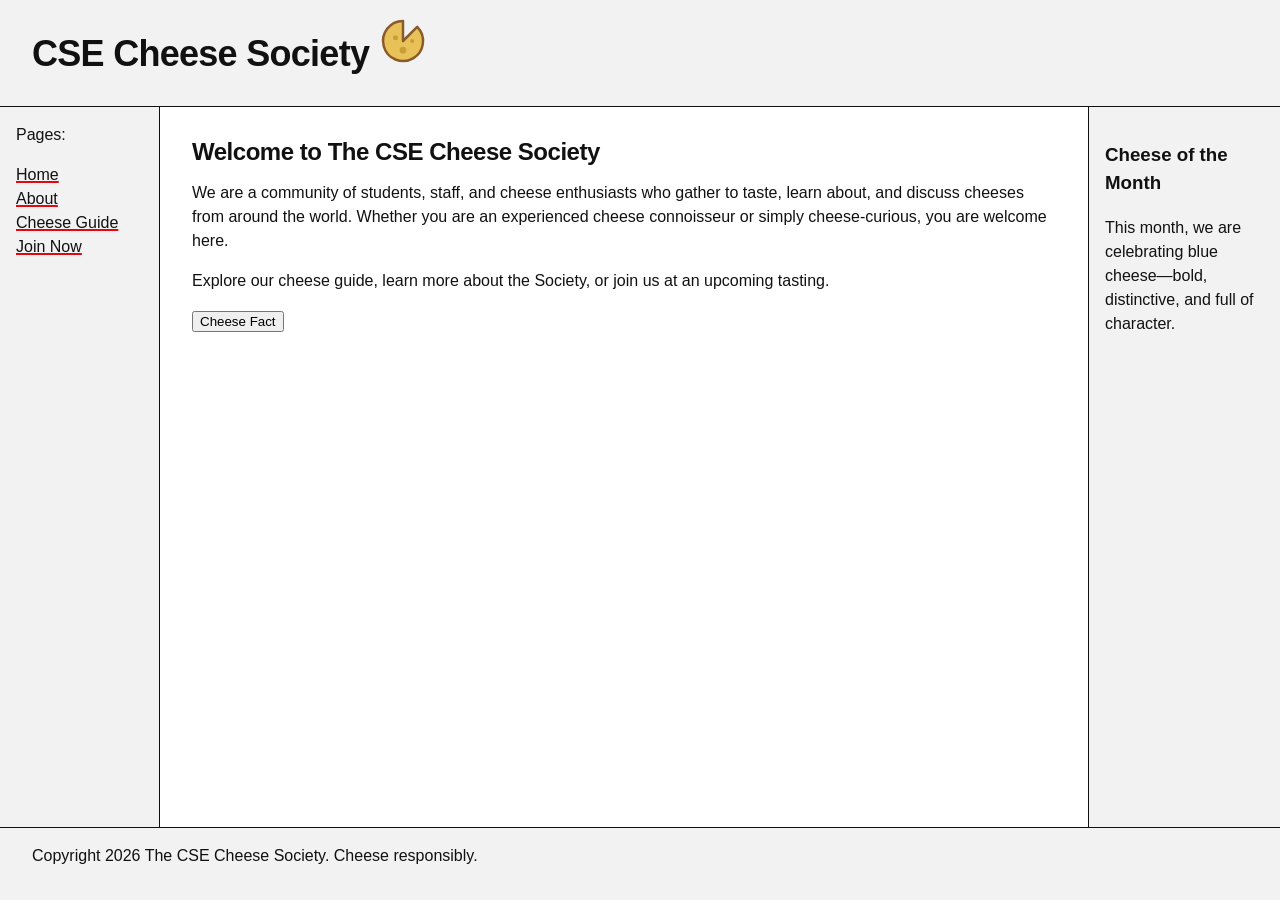
<file: index.html>
<!DOCTYPE html>
<html lang="en">
<head>
  <meta charset="utf-8">
  <meta name="viewport" content="width=device-width, initial-scale=1">
  <meta name="description" content="Homepage">
  <title>Welcome to The CSE Cheese Society</title>
  <link rel="stylesheet" href="styles/vars.css">
  <link rel="stylesheet" href="styles/global.css">
  <link rel="stylesheet" href="styles/index.css">
  <!--
    GRID HOLY GRAIL
    The full holy grail in ONE grid container — no wrappers, no nesting.
    grid-template-areas draws the layout as ASCII art: header and footer
    span all three columns, nav | main | aside share the middle row.
    Because every region is placed by name, the single media query below
    re-draws the whole page as one column just by rewriting the map.
  -->
 
</head>
<body>
  <header>
    <h1>CSE Cheese Society <img src="images/logo.svg" width="50" height="50" alt="Cheese logo"></h1> 
  </header>

  <nav>
    <p>Pages:</p>
    <ul>
      <li><a href="index.html">Home</a></li>
      <li><a href="about.html">About</a></li>
      <li><a href="guide/index.html">Cheese Guide</a></li>
      <li><a href="join.html">Join Now</a></li>
    </ul>
  </nav>

  <main>
    <h2>Welcome to The CSE Cheese Society</h2>
    <p>We are a community of students, staff, and cheese enthusiasts who gather to taste, learn about, and discuss cheeses from around the world. Whether you are an experienced cheese connoisseur or simply cheese-curious, you are welcome here.</p>
    <p>Explore our cheese guide, learn more about the Society, or join us at an upcoming tasting.</p>
    
    <button commandfor="fact" command="toggle-popover">Cheese Fact</button>
    <p id="fact" popover>Cheese is one of the world’s oldest prepared foods, with evidence of cheesemaking dating back thousands of years.</p>
    
  </main>

  <aside>
    <h3>Cheese of the Month</h3>
    <p>This month, we are celebrating blue cheese—bold, distinctive, and full of character.</p>
  </aside>

  <footer>
    <p>Copyright 2026 The CSE Cheese Society. Cheese responsibly.</p>
  </footer>
</body>
</html>
</file>
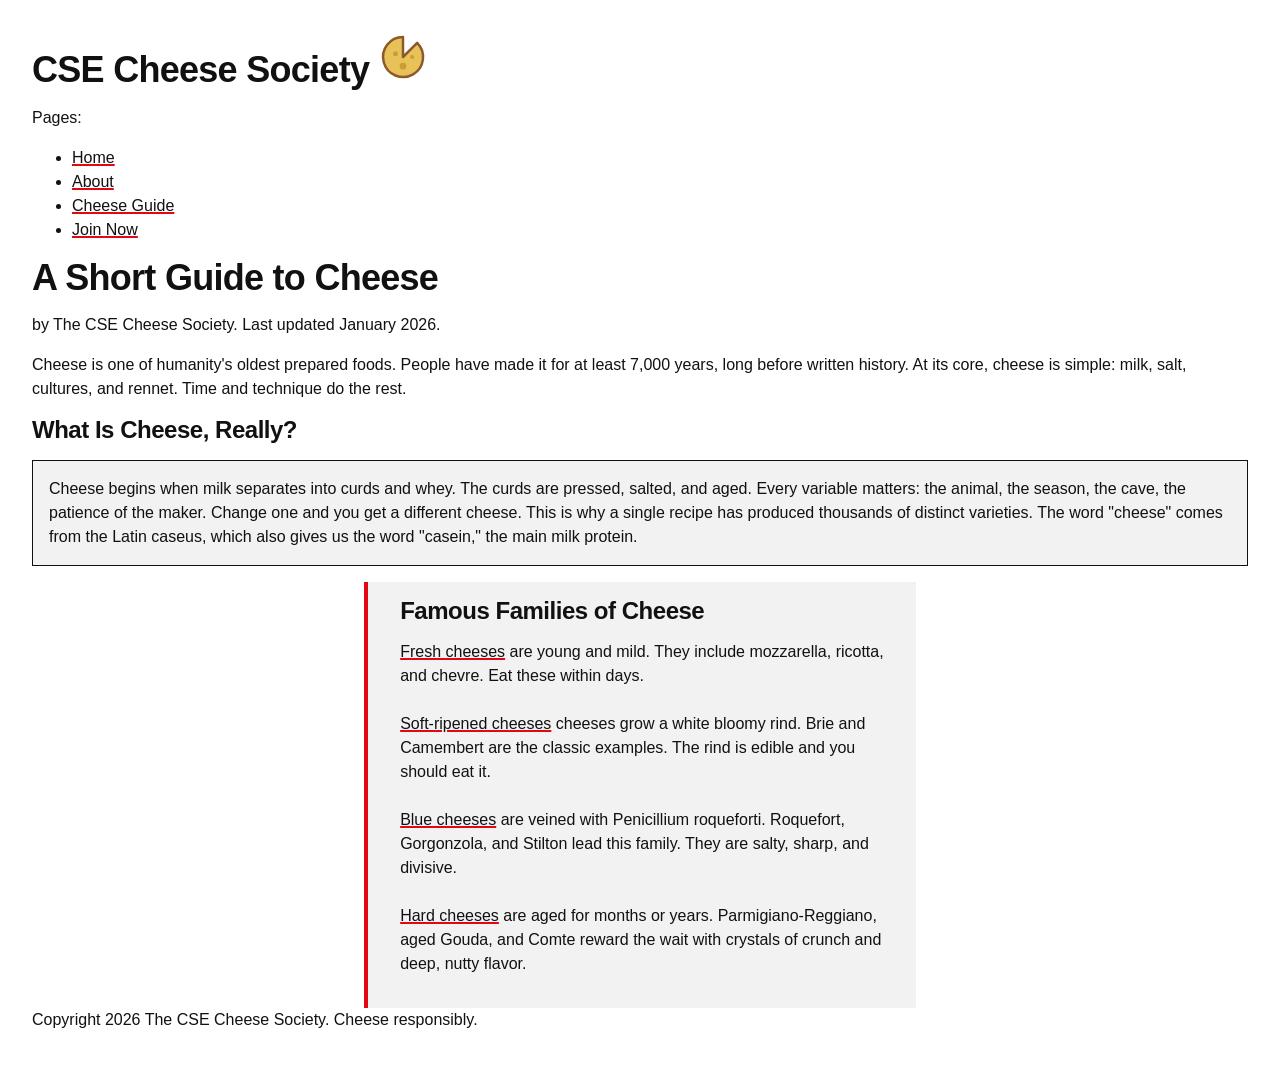
<file: guide/index.html>
<!DOCTYPE html>
<html lang="en">
<head>
  <meta charset="utf-8">
  <meta name="viewport" content="width=device-width, initial-scale=1">
  <meta name="description" content="Guide to Cheese">
  <link rel="stylesheet" href="../styles/vars.css">
  <link rel="stylesheet" href="../styles/global.css">
  <link rel="stylesheet" href="../styles/guide.css">
  <title>Cheese Families</title>
  <!--
    NORMAL FLOW
    With no layout CSS at all, block boxes (h1, p, section…) stack top to
    bottom and fill the available width, while inline boxes (strong, em, a…)
    run left to right inside lines of text.
    The only real layout rules here build the classic centered reading
    column: max-width plus margin-inline: auto on the article.
  -->


</head>
<body>
  <header>
    <h1>CSE Cheese Society <img src="../images/logo.svg" width="50" height="50" alt="Cheese logo"></h1> 
  </header>

  <nav>
    <p>Pages:</p>
    <ul>
      <li><a href="../index.html">Home</a></li>
      <li><a href="../about.html">About</a></li>
      <li><a href="index.html">Cheese Guide</a></li>
      <li><a href="../join.html">Join Now</a></li>
    </ul>
  </nav>
  
  <main>
  <h1>A Short Guide to Cheese</h1>
  <p>by The CSE Cheese Society. Last updated January 2026.</p>
  <p>Cheese is one of humanity's oldest prepared foods. People have made it
  for at least 7,000 years, long before written history. At its core,
  cheese is simple: milk, salt, cultures, and rennet. Time and technique
  do the rest.</p>

  <section>
    <h2>What Is Cheese, Really?</h2>
    <p>
Cheese begins when milk separates into curds and whey. The curds are
pressed, salted, and aged. Every variable matters: the animal, the
season, the cave, the patience of the maker. Change one and you get a
different cheese. This is why a single recipe has produced thousands
of distinct varieties.

The word "cheese" comes from the Latin caseus, which also gives us the
word "casein," the main milk protein.



</p>
     </section>



  <article>
    <h2>Famous Families of Cheese</h2>
    <p><a href="fresh.html">Fresh cheeses</a> are young and mild. They include mozzarella, ricotta,
and chevre. Eat these within days.<br><br>

<a href="soft.html">Soft-ripened cheeses</a> cheeses grow a white bloomy rind. Brie and Camembert are
the classic examples. The rind is edible and you should eat it.<br><br>

<a href="blue.html">Blue cheeses</a> are veined with Penicillium roqueforti. Roquefort,
Gorgonzola, and Stilton lead this family. They are salty, sharp, and
divisive.<br><br>

<a href="hard.html">Hard cheeses</a> are aged for months or years. Parmigiano-Reggiano,
aged Gouda, and Comte reward the wait with crystals of crunch and
deep, nutty flavor.</p>
  </article>
  </main>

  <footer>
    <p>Copyright 2026 The CSE Cheese Society. Cheese responsibly.</p>
  </footer>
</body>
</html>
</file>
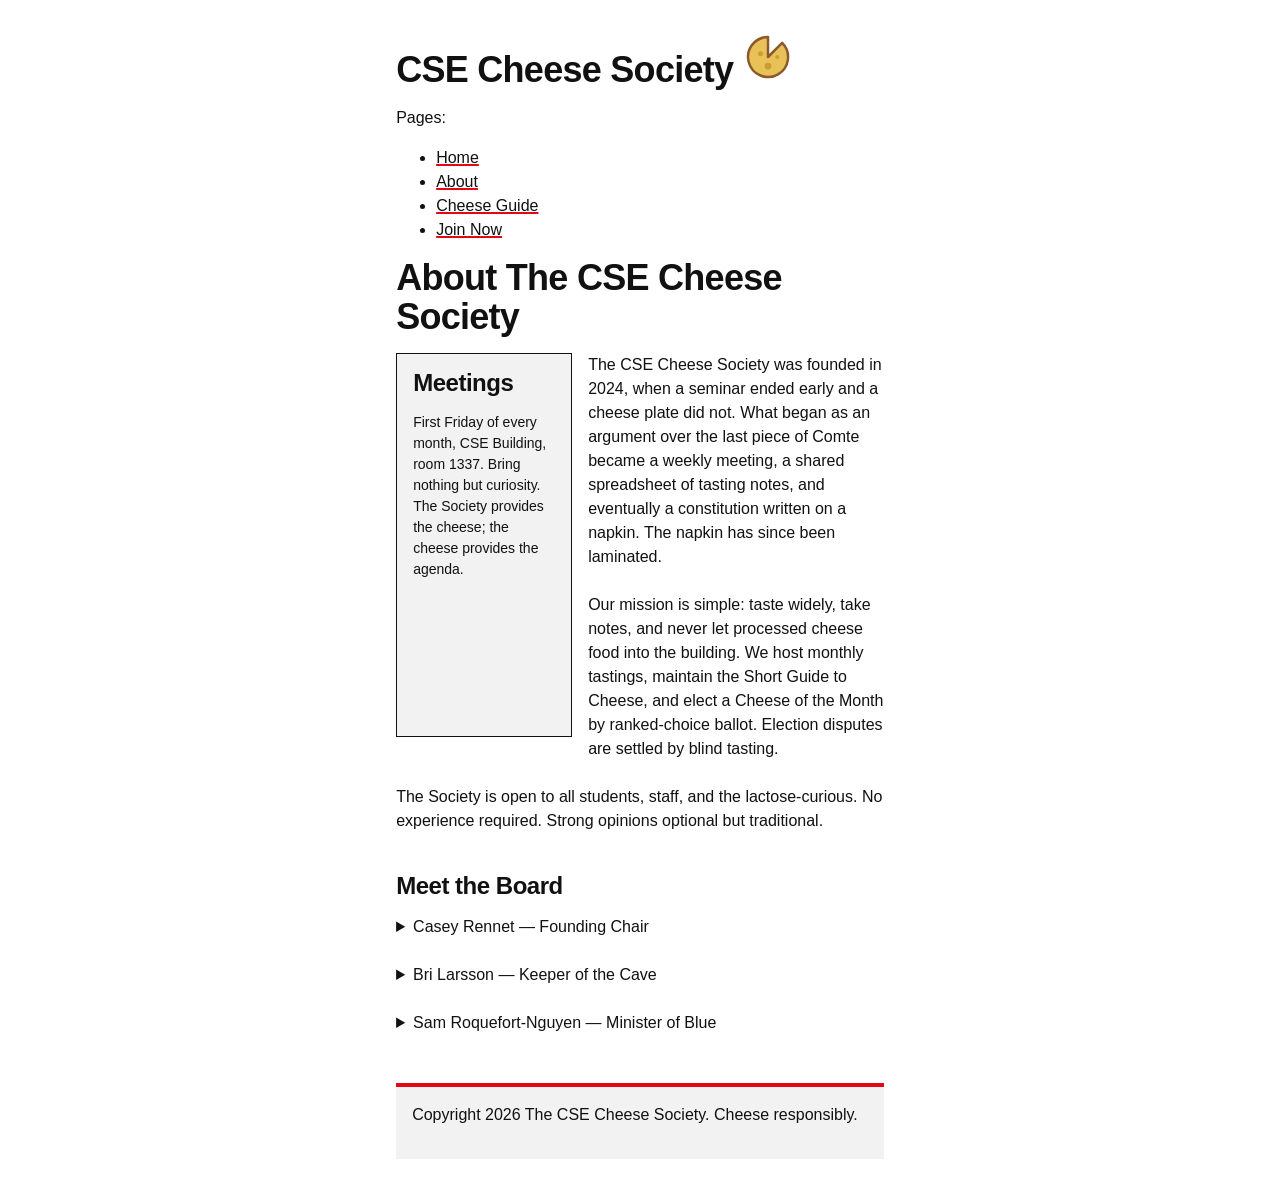
<file: about.html>
<!DOCTYPE html>
<html lang="en">
<head>
  <meta charset="utf-8">
  <meta name="viewport" content="width=device-width, initial-scale=1">
  <meta name="description" content="About page">
  <title>About The CSE Cheese Society</title>
  <link rel="stylesheet" href="styles/vars.css">
  <link rel="stylesheet" href="styles/global.css">
  <link rel="stylesheet" href="styles/about.css">
  <!--
    FLOAT
    float: left shifts the figure to one side and takes it out of normal
    flow; the line boxes of following text shorten to wrap around it.
    The figure is deliberately taller than all the text, so the footer's
    clear: both is visible: without it, the footer would slide up and sit
    beside the float; with it, the footer starts below the figure's bottom.
  -->

</head>
<body>
  <header>
    <h1>CSE Cheese Society <img src="images/logo.svg" width="50" height="50" alt="Cheese logo"></h1> 
  </header>

  <nav>
    <p>Pages:</p>
    <ul>
      <li><a href="index.html">Home</a></li>
      <li><a href="about.html">About</a></li>
      <li><a href="guide/index.html">Cheese Guide</a></li>
      <li><a href="join.html">Join Now</a></li>
    </ul>
  </nav>
  <main>
  <h1>About The CSE Cheese Society</h1>
  <article>
    <figure>
      <figcaption>
      <h2>Meetings</h2>
      <p>First Friday of every month, CSE Building, room 1337. Bring nothing
but curiosity. The Society provides the cheese; the cheese provides
the agenda.</p>
      </figcaption>
    </figure>
    <p>The CSE Cheese Society was founded in 2024, when a seminar ended
early and a cheese plate did not. What began as an argument over the
last piece of Comte became a weekly meeting, a shared spreadsheet of
tasting notes, and eventually a constitution written on a napkin. The
napkin has since been laminated.<br><br>

Our mission is simple: taste widely, take notes, and never let
processed cheese food into the building. We host monthly tastings,
maintain the Short Guide to Cheese, and elect a Cheese of the Month
by ranked-choice ballot. Election disputes are settled by blind
tasting.<br><br>

The Society is open to all students, staff, and the lactose-curious.
No experience required. Strong opinions optional but traditional.<br><br></p>
  
<h2>Meet the Board</h2>

<details><summary>Casey Rennet — Founding Chair</summary>
Casey once drove four hours for a cheese that turned out to be sold
out, and describes the trip as "still worth it." Responsible for the
napkin constitution. Favorite family: hard. Favorite cheese: a
five-year Gouda "that changed my life."
</details><br>

<details> <summary>Bri Larsson — Keeper of the Cave</summary>
Bri manages the Society's aging fridge (a mini-fridge, lovingly
mislabeled "THE CAVE") and its strict humidity log. Favorite family:
soft-ripened. Position on rinds: eat them, always, no exceptions.
</details><br>

<details><summary>Sam Roquefort-Nguyen — Minister of Blue</summary>
Sam claims no relation to the village of Roquefort-sur-Soulzon but
has never provided documentation either way. Runs the annual "Blue
Cheese Amnesty" where skeptics get one supervised second chance.
Favorite cheese: Stilton, at midnight, with port.
</details><br>
<br>

</article>
</main>
  <footer>
    <p>Copyright 2026 The CSE Cheese Society. Cheese responsibly.</p>
  </footer>
</body>
</html>
</file>
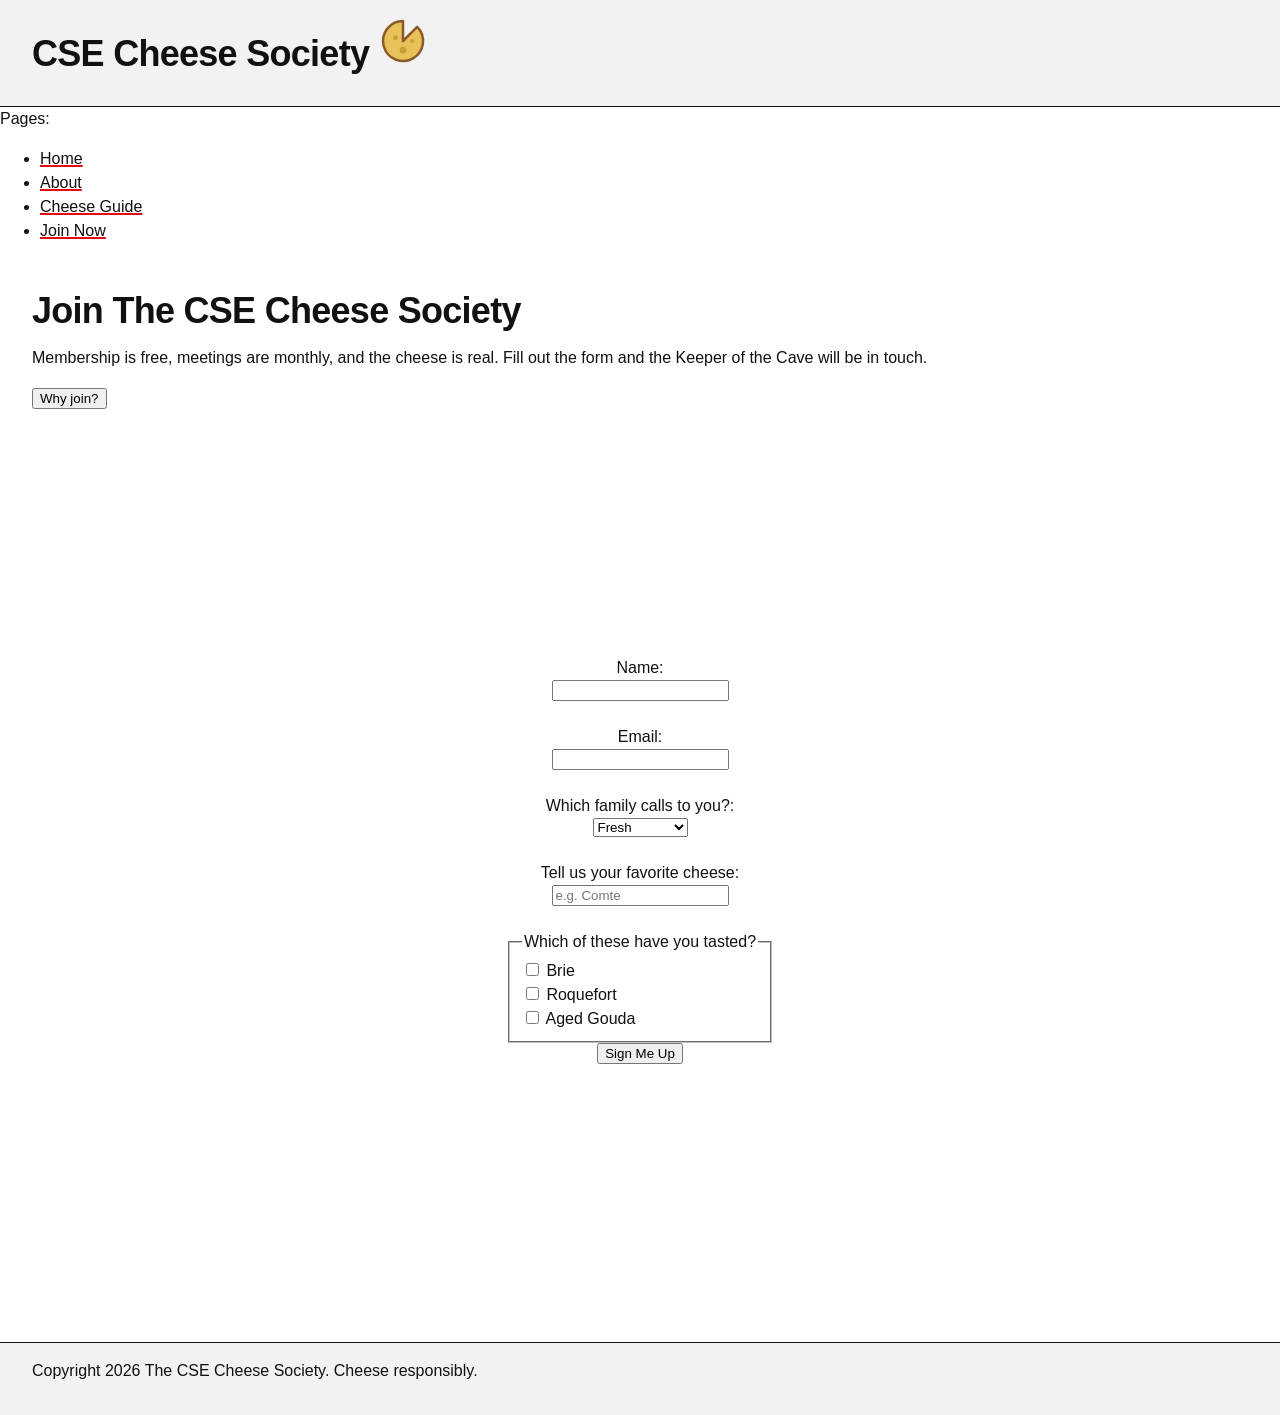
<file: join.html>
<!DOCTYPE html>
<html lang="en">
<head>
  <meta charset="utf-8">
  <meta name="viewport" content="width=device-width, initial-scale=1">
  <meta name="description" content="Join form">
  <title>Join The CSE Cheese Society</title>
  <link rel="stylesheet" href="styles/vars.css">
  <link rel="stylesheet" href="styles/global.css">
  <link rel="stylesheet" href="styles/join.css">

  <!--
    FLEX PAGE SCAFFOLD
    The body is a flex column at least as tall as the viewport. Header and
    footer take their natural height; main has flex: 1, so it grows to
    absorb the leftover space and pushes the footer to the bottom even
    when the content is short.
  -->
</head>
<body>
  <header>
    <h1>CSE Cheese Society <img src="images/logo.svg" width="50" height="50" alt="Cheese logo"></h1> 
  </header>

  <nav>
    <p>Pages:</p>
    <ul>
      <li><a href="index.html">Home</a></li>
      <li><a href="about.html">About</a></li>
      <li><a href="guide/index.html">Cheese Guide</a></li>
      <li><a href="join.html">Join Now</a></li>
    </ul>
  </nav>

  <main>
    <h1>Join The CSE Cheese Society</h1>
    <p>Membership is free, meetings are monthly, and the cheese is real.
Fill out the form and the Keeper of the Cave will be in touch.</p>
    
    <button command="show-modal" commandfor="joininfo">Why join?</button>
    <dialog id="joininfo">
      <p>
        - Monthly tastings. The Society buys the cheese. You bring opinions.<br>
        - Voting rights in the Cheese of the Month election.<br>
        - Access to THE CAVE (a mini-fridge, but a very serious one).<br>
        - A laminated membership card featuring the cheese of your choice.<br>
        - Amnesty program for recovering blue-cheese skeptics.<br>
      </p>
      <button commandfor="joininfo" command="close">I'm convinced</button>
    </dialog>

  <form>
    <label for="name">Name:</label>
    <input type="text" id="name" name="name" required> <br>

    <label for="email">Email:</label>
    <input type="text" id="email" name="email" required> <br>

    <label for="email">Which family calls to you?:</label>
    <select name="family" id="cheese-family">
      <option value="fresh">Fresh</option>
      <option value="soft">Soft-ripened</option>
      <option value="blue">Blue</option>
      <option value="hard">Hard</option>
      <option value="undecided">Undecided</option>
    </select><br>

    <label for="fav">Tell us your favorite cheese:</label>
    <input type="text" id="fav" name="fav" placeholder="e.g. Comte"> <br>

    <fieldset>
      <legend>Which of these have you tasted?</legend>
      <input type="checkbox" id="brie" name="br" value="B">
      <label for="brie">Brie</label><br>
      <input type="checkbox" id="roquefort" name="Ro" value="R">
      <label for="roquefort">Roquefort</label><br>
      <input type="checkbox" id="gouda" name="ag" value="G">
      <label for="gouda">Aged Gouda</label>
    </fieldset>


    <input type="submit" value="Sign Me Up">

    
</form>
  </main>

  <footer>
    <p>Copyright 2026 The CSE Cheese Society. Cheese responsibly.</p>
  </footer>
</body>
</html>
</file>
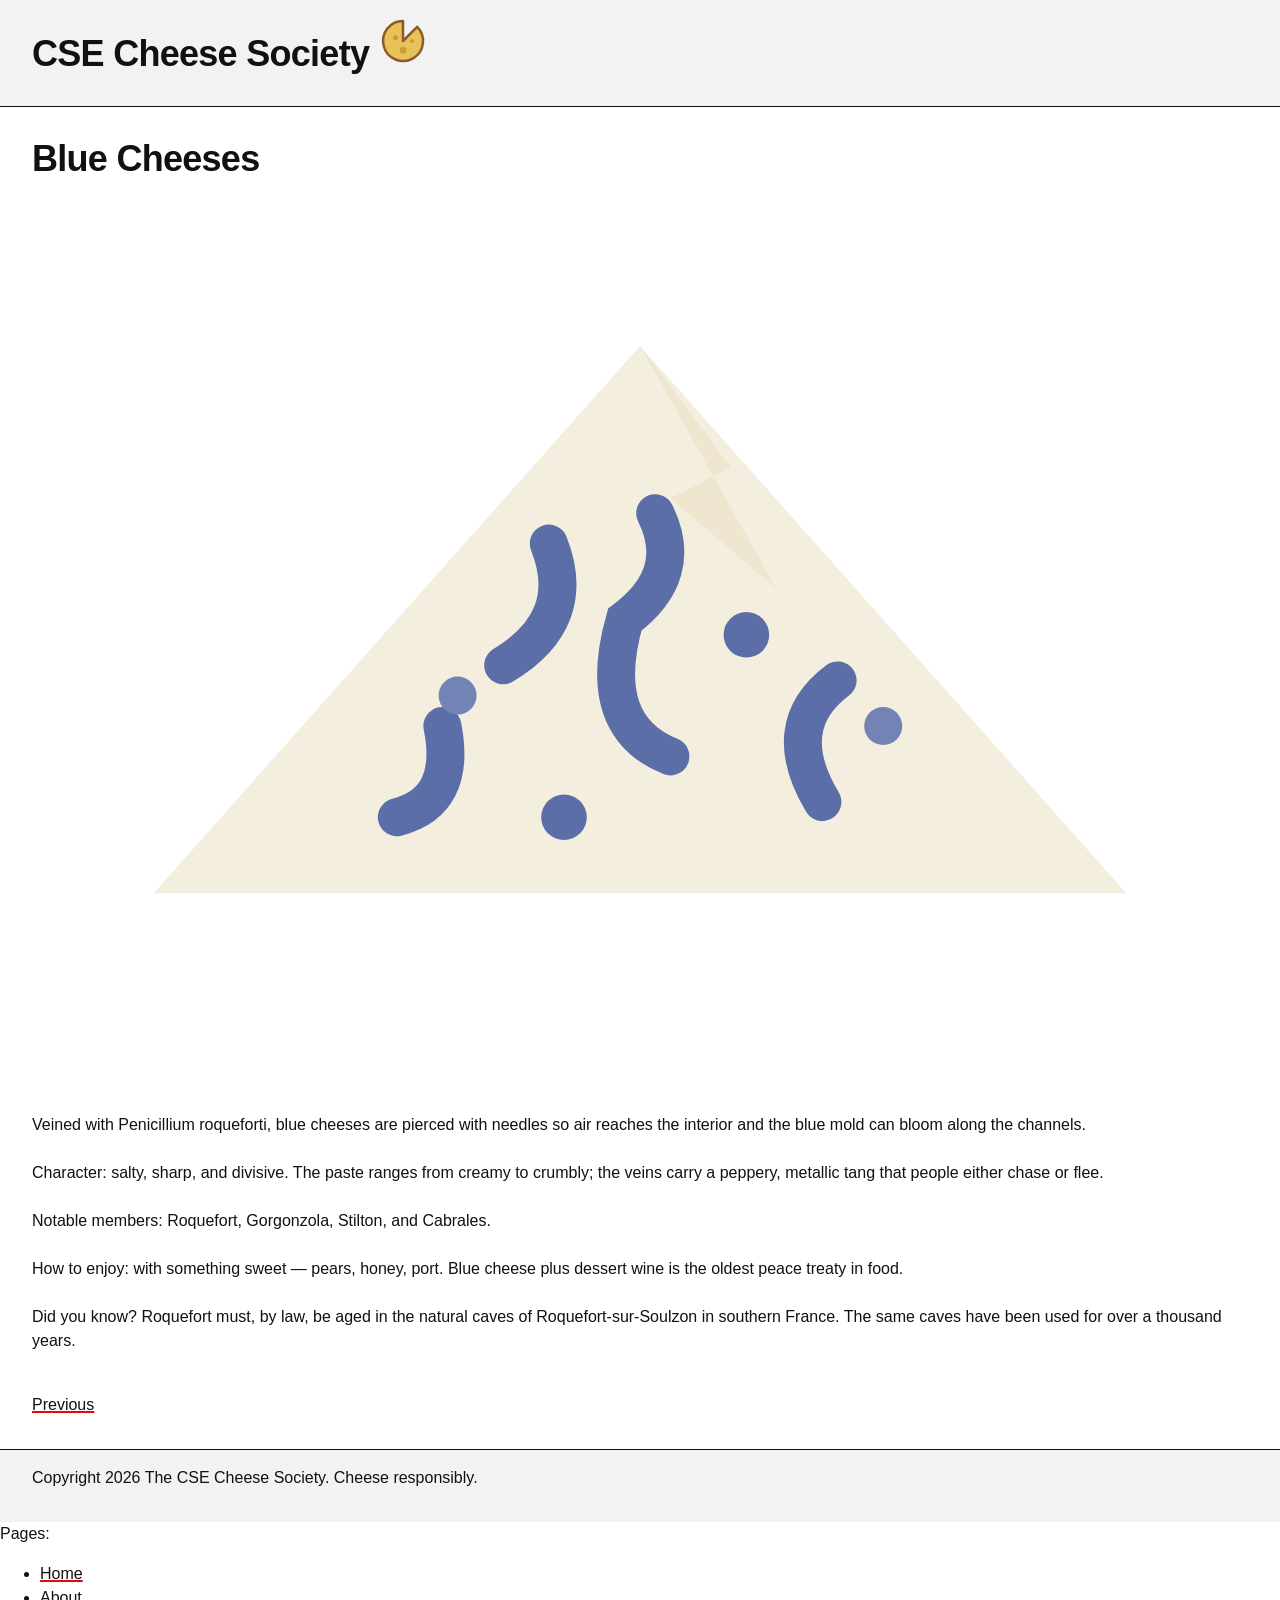
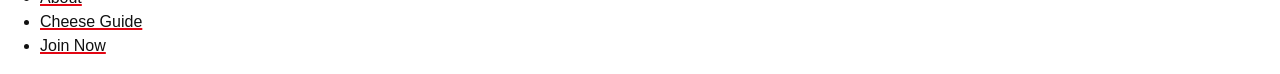
<file: guide/blue.html>
<!DOCTYPE html>
<html lang="en">
<head>
  <meta charset="utf-8">
  <meta name="viewport" content="width=device-width, initial-scale=1">
  <meta name="description" content="Blue cheese info">
  <title>Blue Cheeses</title>
  <link rel="stylesheet" href="../styles/vars.css">
  <link rel="stylesheet" href="../styles/global.css">
  <link rel="stylesheet" href="../styles/family.css">
  <!--
    GRID PAGE SCAFFOLD
    The same header/main/footer page as demo 06, built with grid instead.
    grid-template-areas names the rows so the CSS reads like a sketch of
    the page; each region claims its slot with grid-area. Rows are
    auto 1fr auto: natural height at the edges, main takes the rest.
  -->
</head>
<body>
  <header>
    <h1>CSE Cheese Society <img src="../images/logo.svg" width="50" height="50" alt="Cheese logo"></h1> 
  </header>

  <nav>
    <p>Pages:</p>
    <ul>
      <li><a href="../index.html">Home</a></li>
      <li><a href="../about.html">About</a></li>
      <li><a href="index.html">Cheese Guide</a></li>
      <li><a href="../join.html">Join Now</a></li>
    </ul>
  </nav>

  <main>
    <h1>Blue Cheeses</h1>
    <img src = "../images/cheese-blue.svg" alt="Picture of blue cheese">
    <p>Veined with Penicillium roqueforti, blue cheeses are pierced with
needles so air reaches the interior and the blue mold can bloom along
the channels. <br><br>

Character: salty, sharp, and divisive. The paste ranges from creamy
to crumbly; the veins carry a peppery, metallic tang that people
either chase or flee.<br><br>

Notable members: Roquefort, Gorgonzola, Stilton, and Cabrales.<br><br>

How to enjoy: with something sweet — pears, honey, port. Blue cheese
plus dessert wine is the oldest peace treaty in food.<br><br>

Did you know? Roquefort must, by law, be aged in the natural caves of
Roquefort-sur-Soulzon in southern France. The same caves have been
used for over a thousand years.<br><br>
</p>

<a href="fresh.html">Previous</a>
  </main>

  <footer>
    <p>Copyright 2026 The CSE Cheese Society. Cheese responsibly.</p>
  </footer>
</body>
</html>
</file>
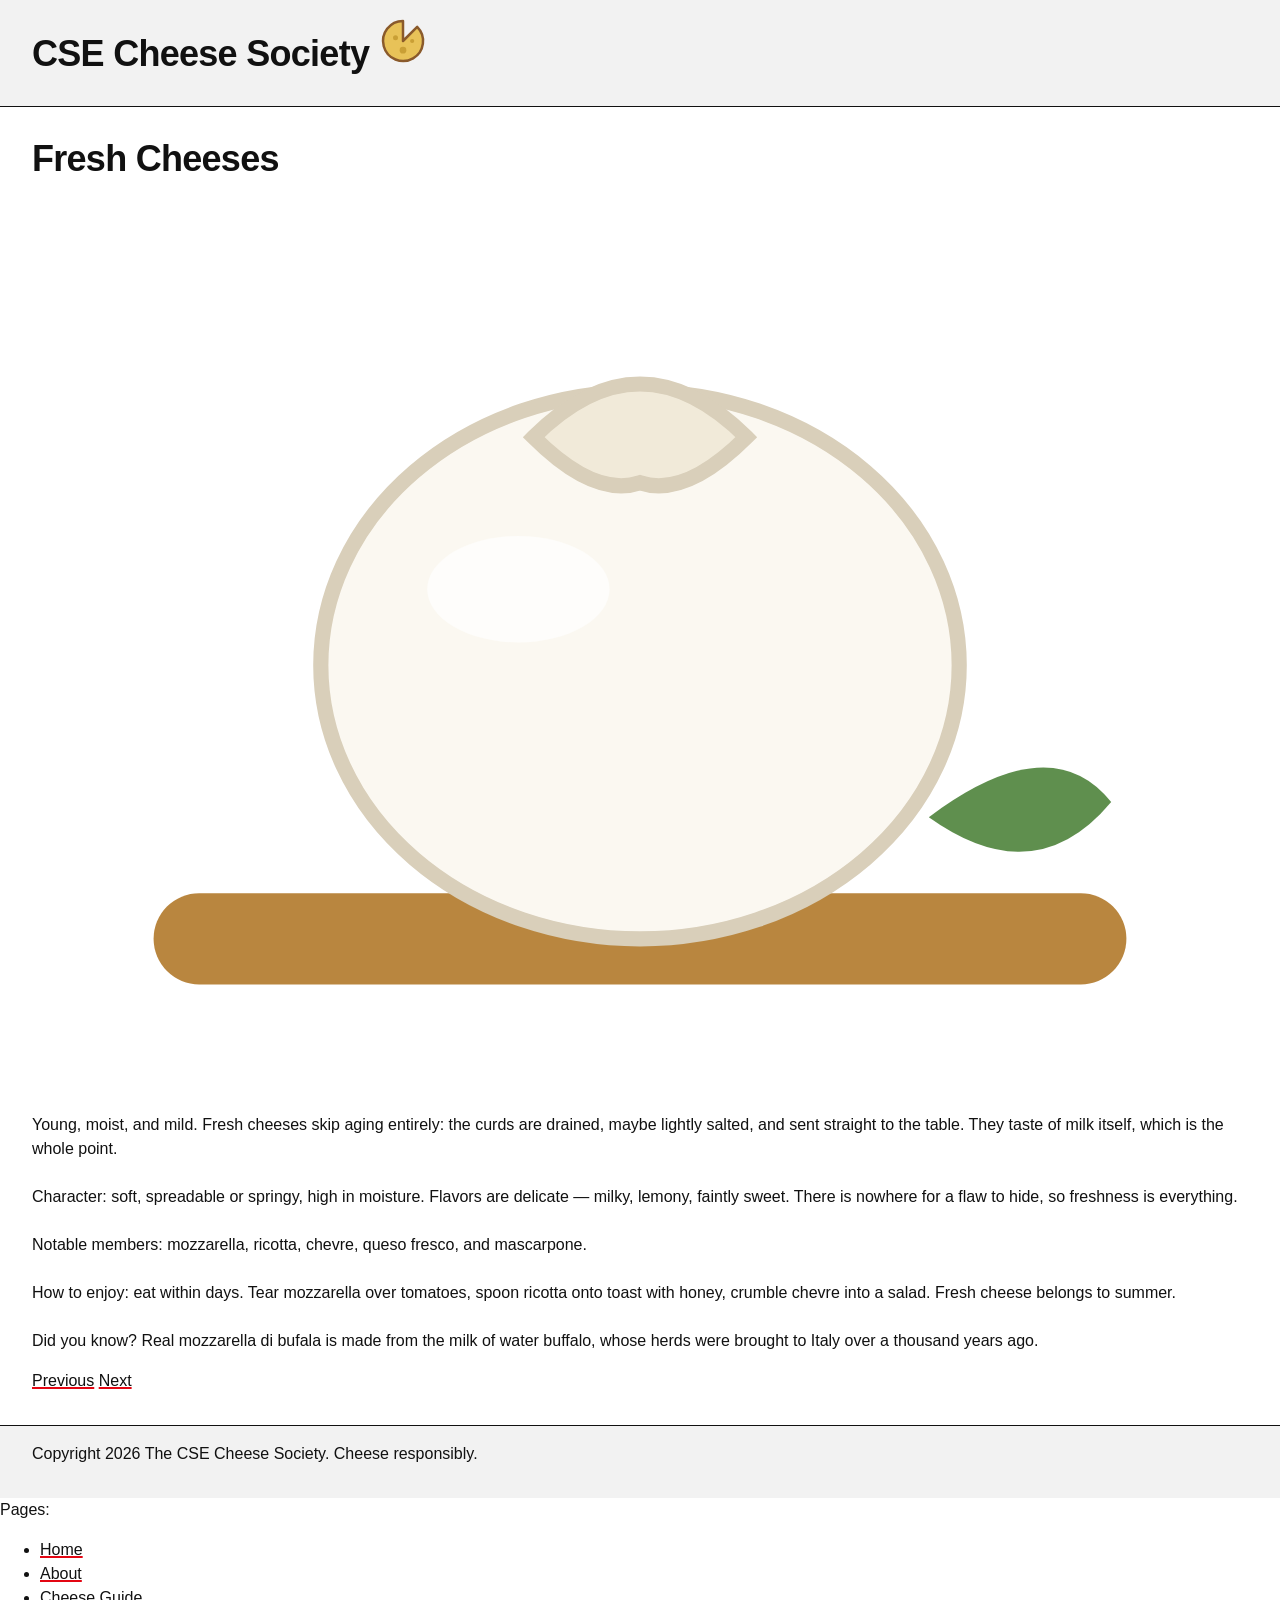
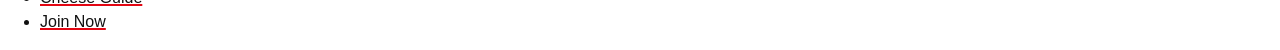
<file: guide/fresh.html>
<!DOCTYPE html>
<html lang="en">
<head>
  <meta charset="utf-8">
  <meta name="viewport" content="width=device-width, initial-scale=1">
  <meta name="description" content="Fresh cheese info">
  <title>Fresh Cheeses</title>
  <link rel="stylesheet" href="../styles/vars.css">
  <link rel="stylesheet" href="../styles/global.css">
  <link rel="stylesheet" href="../styles/family.css">
  <!--
    GRID PAGE SCAFFOLD
    The same header/main/footer page as demo 06, built with grid instead.
    grid-template-areas names the rows so the CSS reads like a sketch of
    the page; each region claims its slot with grid-area. Rows are
    auto 1fr auto: natural height at the edges, main takes the rest.
  -->

</head>
<body>
  <header>
    <h1>CSE Cheese Society <img src="../images/logo.svg" width="50" height="50" alt="Cheese logo"></h1> 
  </header>

  <nav>
    <p>Pages:</p>
    <ul>
      <li><a href="../index.html">Home</a></li>
      <li><a href="../about.html">About</a></li>
      <li><a href="index.html">Cheese Guide</a></li>
      <li><a href="../join.html">Join Now</a></li>
    </ul>
  </nav>

  <main>
    <h1>Fresh Cheeses</h1>
    <img src = "../images/cheese-fresh.svg" alt="Fresh cheese picture">
    <p>Young, moist, and mild. Fresh cheeses skip aging entirely: the curds
are drained, maybe lightly salted, and sent straight to the table.
They taste of milk itself, which is the whole point. <br><br>

Character: soft, spreadable or springy, high in moisture. Flavors are
delicate — milky, lemony, faintly sweet. There is nowhere for a flaw
to hide, so freshness is everything.<br><br>

Notable members: mozzarella, ricotta, chevre, queso fresco, and
mascarpone.<br><br>

How to enjoy: eat within days. Tear mozzarella over tomatoes, spoon
ricotta onto toast with honey, crumble chevre into a salad. Fresh
cheese belongs to summer.<br><br>

Did you know? Real mozzarella di bufala is made from the milk of
water buffalo, whose herds were brought to Italy over a thousand
years ago.</p>

<a href="hard.html">Previous</a>
<a href="soft.html">Next</a>
  </main>

  <footer>
    <p>Copyright 2026 The CSE Cheese Society. Cheese responsibly.</p>
  </footer>
</body>
</html>
</file>
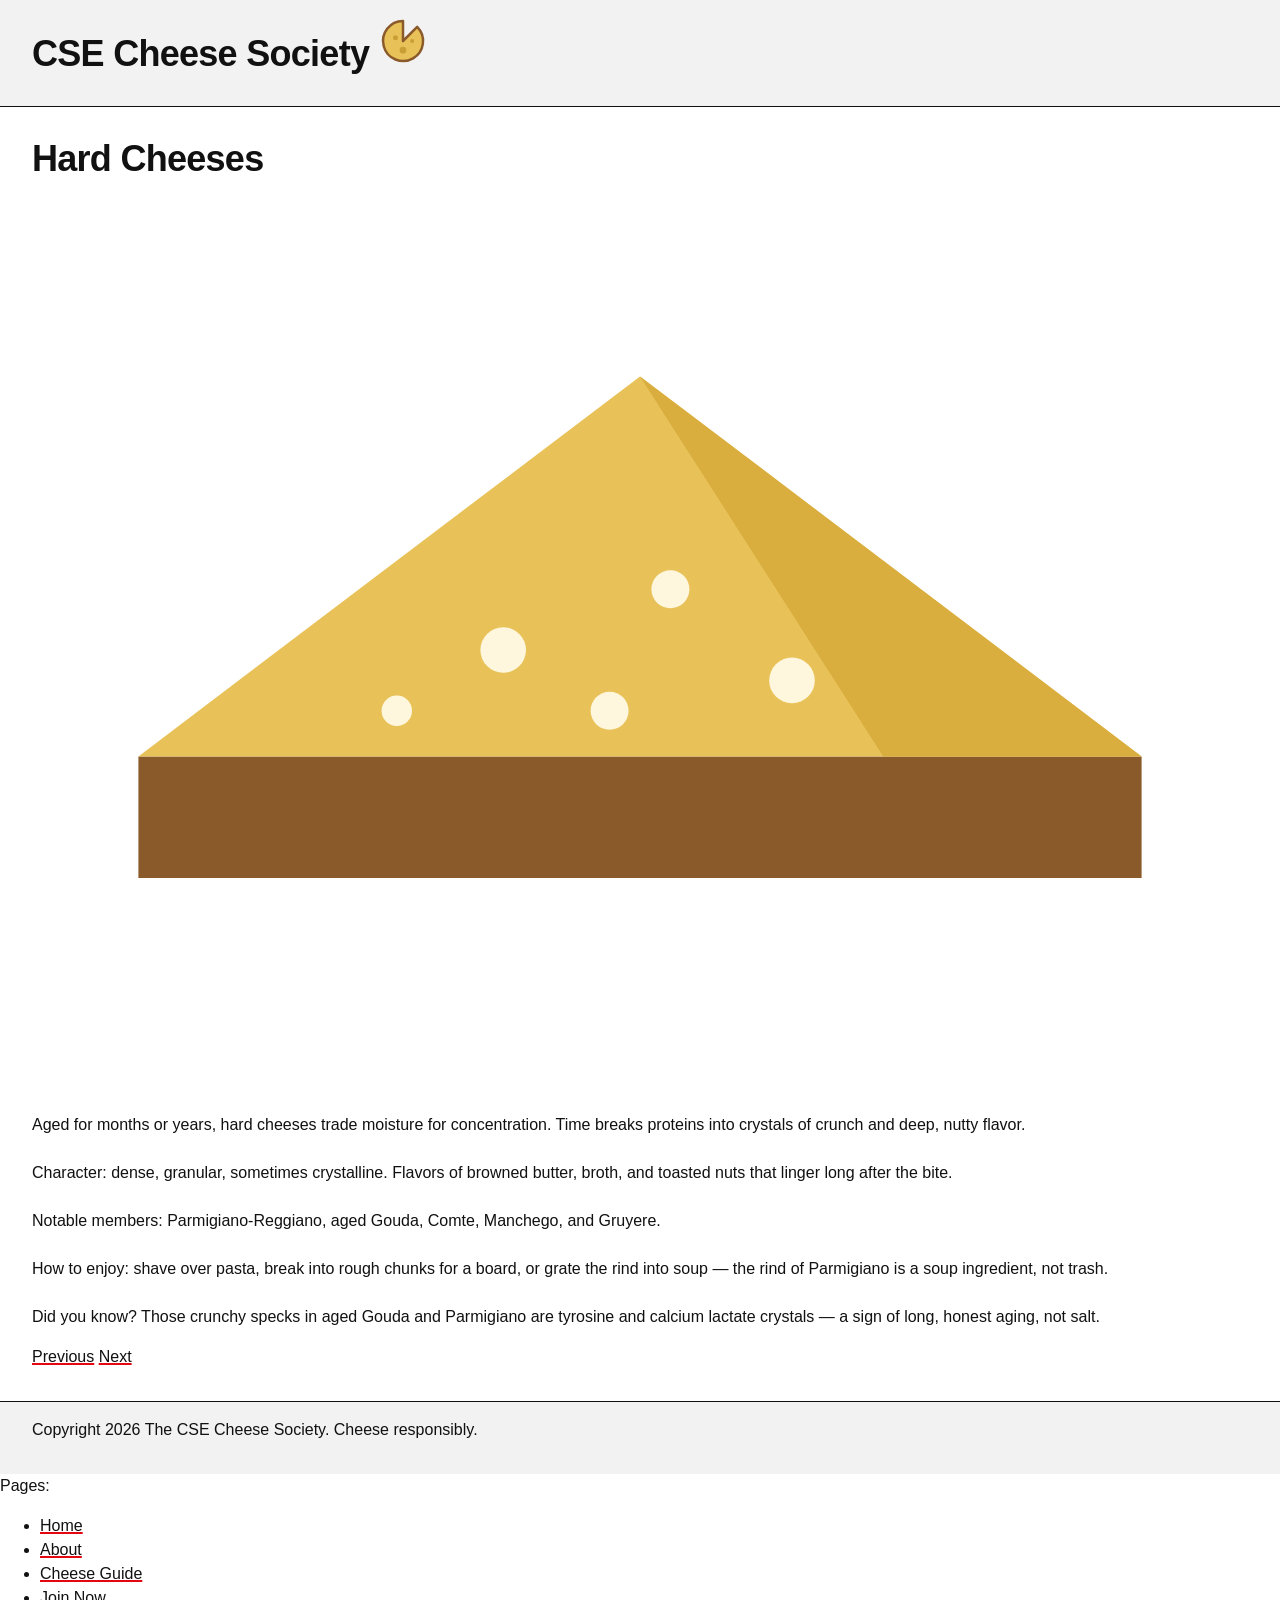
<file: guide/hard.html>
<!DOCTYPE html>
<html lang="en">
<head>
  <meta charset="utf-8">
  <meta name="viewport" content="width=device-width, initial-scale=1">
  <meta name="description" content="Hard cheese info">
  <title>Hard Cheeses</title>
  <link rel="stylesheet" href="../styles/vars.css">
  <link rel="stylesheet" href="../styles/global.css">
  <link rel="stylesheet" href="../styles/family.css">
  <!--
    GRID PAGE SCAFFOLD
    The same header/main/footer page as demo 06, built with grid instead.
    grid-template-areas names the rows so the CSS reads like a sketch of
    the page; each region claims its slot with grid-area. Rows are
    auto 1fr auto: natural height at the edges, main takes the rest.
  -->

</head>
<body>
  <header>
    <h1>CSE Cheese Society <img src="../images/logo.svg" width="50" height="50" alt="Cheese logo"></h1> 
  </header>

  <nav>
    <p>Pages:</p>
    <ul>
      <li><a href="../index.html">Home</a></li>
      <li><a href="../about.html">About</a></li>
      <li><a href="index.html">Cheese Guide</a></li>
      <li><a href="../join.html">Join Now</a></li>
    </ul>
  </nav>

  <main>
    <h1>Hard Cheeses</h1>
    <img src = "../images/cheese-hard.svg" alt="Hard cheese picture">
    <p>Aged for months or years, hard cheeses trade moisture for
concentration. Time breaks proteins into crystals of crunch and deep,
nutty flavor. <br><br>

Character: dense, granular, sometimes crystalline. Flavors of
browned butter, broth, and toasted nuts that linger long after the
bite.<br><br>

Notable members: Parmigiano-Reggiano, aged Gouda, Comte, Manchego,
and Gruyere.
<br><br>

How to enjoy: shave over pasta, break into rough chunks for a board,
or grate the rind into soup — the rind of Parmigiano is a soup
ingredient, not trash.<br><br>

Did you know? Those crunchy specks in aged Gouda and Parmigiano are
tyrosine and calcium lactate crystals — a sign of long, honest aging,
not salt.</p>

<a href="blue.html">Previous</a>
<a href="fresh.html">Next</a>
  </main>

  <footer>
    <p>Copyright 2026 The CSE Cheese Society. Cheese responsibly.</p>
  </footer>
</body>
</html>
</file>
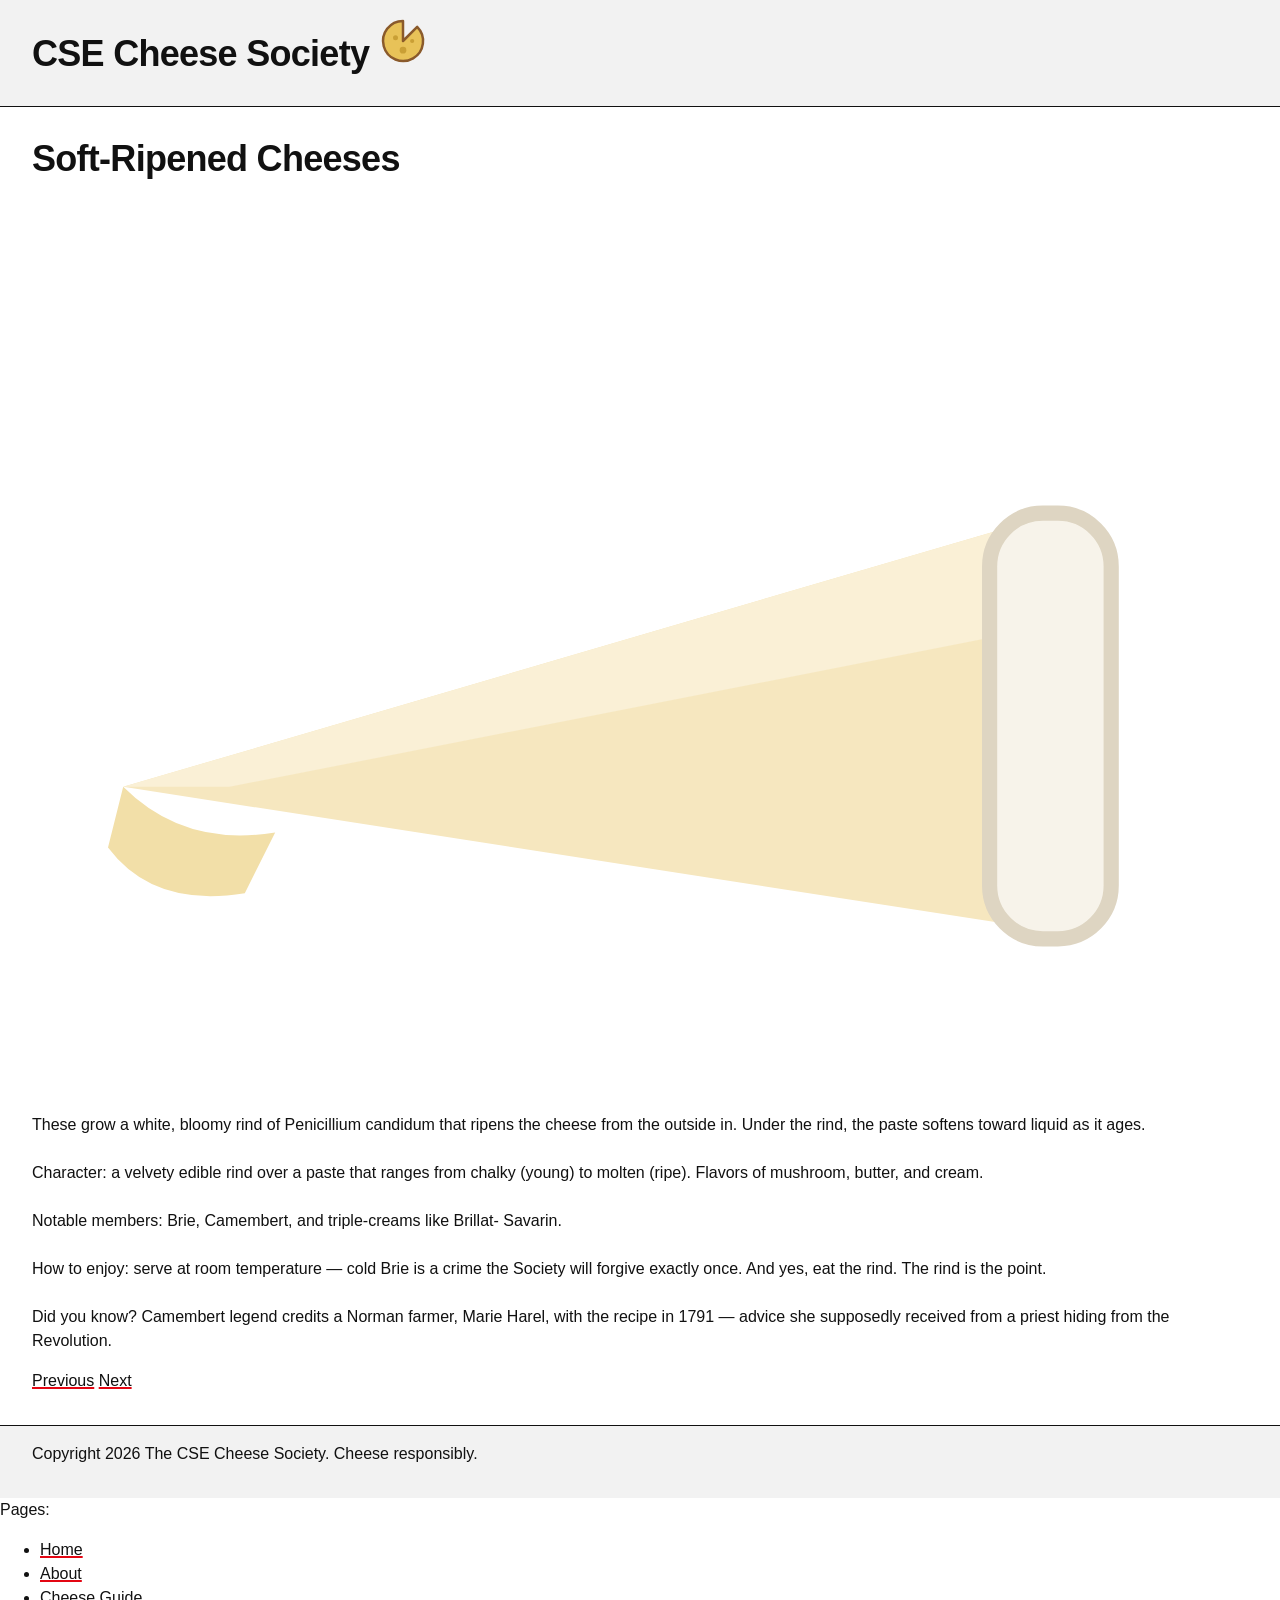
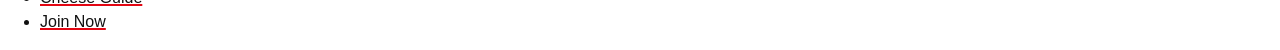
<file: guide/soft.html>
<!DOCTYPE html>
<html lang="en">
<head>
  <meta charset="utf-8">
  <meta name="viewport" content="width=device-width, initial-scale=1">
  <meta name="description" content="Soft cheese info">
  <title>Soft-Ripened Cheeses</title>
  <link rel="stylesheet" href="../styles/vars.css">
  <link rel="stylesheet" href="../styles/global.css">
  <link rel="stylesheet" href="../styles/family.css">
  <!--
    GRID PAGE SCAFFOLD
    The same header/main/footer page as demo 06, built with grid instead.
    grid-template-areas names the rows so the CSS reads like a sketch of
    the page; each region claims its slot with grid-area. Rows are
    auto 1fr auto: natural height at the edges, main takes the rest.
  -->

</head>
<body>
  <header>
    <h1>CSE Cheese Society <img src="../images/logo.svg" width="50" height="50" alt="Cheese logo"></h1> 
  </header>

  <nav>
    <p>Pages:</p>
    <ul>
      <li><a href="../index.html">Home</a></li>
      <li><a href="../about.html">About</a></li>
      <li><a href="index.html">Cheese Guide</a></li>
      <li><a href="../join.html">Join Now</a></li>
    </ul>
  </nav>

  <main>
    <h1>Soft-Ripened Cheeses</h1>
    <img src = "../images/cheese-soft.svg" alt="Soft cheese picture">
    <p>These grow a white, bloomy rind of Penicillium candidum that ripens
the cheese from the outside in. Under the rind, the paste softens
toward liquid as it ages. <br><br>

Character: a velvety edible rind over a paste that ranges from chalky
(young) to molten (ripe). Flavors of mushroom, butter, and cream.<br><br>

Notable members: Brie, Camembert, and triple-creams like Brillat-
Savarin.<br><br>

How to enjoy: serve at room temperature — cold Brie is a crime the
Society will forgive exactly once. And yes, eat the rind. The rind is
the point.
<br><br>

Did you know? Camembert legend credits a Norman farmer, Marie Harel,
with the recipe in 1791 — advice she supposedly received from a
priest hiding from the Revolution.</p>

<a href="fresh.html">Previous</a>
<a href="blue.html">Next</a>
  </main>

  <footer>
    <p>Copyright 2026 The CSE Cheese Society. Cheese responsibly.</p>
  </footer>
</body>
</html>
</file>
<file: styles/vars.css>
/* Design tokens only — no layout, no selectors beyond :root. */
:root {
  /* color */
  --ink: #111;
  --paper: #fff;
  --panel: #f2f2f2;
  --accent: #e30613;

  /* space */
  --space-1: 0.5rem;
  --space-2: 1rem;
  --space-3: 2rem;
  --space-4: 4rem;

  /* border */
  --border-style: solid;
  --border-width: 1px;
  --rule-width: 4px;
  --underline-width: 2px;
  --border: var(--border-width) var(--border-style) var(--ink);
  --rule: var(--rule-width) var(--border-style) var(--accent);

  /* type */
  --text-s: 0.875rem;
  --text-m: 1rem;
  --text-l: 1.5rem;
  --text-xl: 2.25rem;

  /* line length */
  --measure: 62ch;
}
</file>
<file: styles/global.css>
/* Reset, type, and color only — every layout rule lives in each demo's own
   <style>. Both layers below lose to any unlayered rule, so demo styles
   always override these without specificity fights. */

@layer reset, base;

@layer reset {
  * {
    box-sizing: border-box;
  }

  body,
  figure {
    margin: 0;
  }
}

@layer base {
  body {
    background: var(--paper);
    color: var(--ink);
    font-family: "Helvetica Neue", Helvetica, Arial, sans-serif;
    font-size: var(--text-m);
    line-height: 1.5;
  }

  h1,
  h2 {
    margin-block: 0 var(--space-2);
    line-height: 1.1;
    letter-spacing: -0.02em;
  }

  h1 { font-size: var(--text-xl); }
  h2 { font-size: var(--text-l); }

  p {
    margin-block: 0 var(--space-2);
  }

  figcaption {
    font-size: var(--text-s);
  }

  a {
    color: var(--ink);
    text-decoration-color: var(--accent);
    text-decoration-thickness: var(--underline-width);

    &:hover {
      color: var(--accent);
    }
  }

  code {
    font-family: ui-monospace, "SF Mono", Menlo, monospace;
    font-size: 0.9em;
  }
}
</file>
<file: styles/index.css>
body {
      --nav-width: 10rem;
      --aside-width: 12rem;

      display: grid;
      grid-template-areas:
        "header header header"
        "nav    main   aside"
        "footer footer footer";
      grid-template-columns: var(--nav-width) 1fr var(--aside-width);
      grid-template-rows: auto 1fr auto;
      min-height: 100svh;

      > header {
        grid-area: header;
        padding: var(--space-2) var(--space-3);
        border-block-end: var(--border);
        background: var(--panel);
      }

      > nav {
        grid-area: nav;
        padding: var(--space-2);
        border-inline-end: var(--border);
        background: var(--panel);

        ul {
          margin: 0;
          padding: 0;
          list-style: none;
        }
      }

      > main {
        grid-area: main;
        padding: var(--space-3);
      }

      > aside {
        grid-area: aside;
        padding: var(--space-2);
        border-inline-start: var(--border);
        background: var(--panel);
      }

      > footer {
        grid-area: footer;
        padding: var(--space-2) var(--space-3);
        border-block-start: var(--border);
        background: var(--panel);
      }

      @media (max-width: 40rem) {
        grid-template-areas:
          "header"
          "nav"
          "main"
          "aside"
          "footer";
        grid-template-columns: 1fr;
        grid-template-rows: auto auto 1fr auto auto;

        > nav,
        > aside {
          border-inline: none;
          border-block-end: var(--border);
        }
      }
    }
</file>
<file: styles/guide.css>
body {
      padding: var(--space-3);
    }

    section {
      p {
        padding: var(--space-2);
        border: var(--border);
        background: var(--panel);
      }

      strong,
      em {
        background: var(--paper);
        outline: var(--border-width) var(--border-style) var(--accent);
      }
    }

    article {
      max-width: var(--measure);
      margin-inline: auto;
      padding: var(--space-2) var(--space-3);
      border-inline-start: var(--rule);
      background: var(--panel);
    }
</file>
<file: styles/about.css>
body {
      --figure-width: 11rem;
      --figure-height: 24rem;

      max-width: var(--measure);
      margin-inline: auto;
      padding: var(--space-3);

      article {
        figure {
          float: left;
          width: var(--figure-width);
          min-height: var(--figure-height);
          margin: 0 var(--space-2) var(--space-1) 0;
          padding: var(--space-2);
          border: var(--border);
          background: var(--panel);
        }
      }

      > footer {
        clear: both;
        padding: var(--space-2);
        border-block-start: var(--rule);
        background: var(--panel);
      }
    }
</file>
<file: styles/join.css>
body {
      display: flex;
      flex-direction: column;
      min-height: 100svh;

      > header {
        padding: var(--space-2) var(--space-3);
        border-block-end: var(--border);
        background: var(--panel);
      }

      > main {
        flex: 1;
        padding: var(--space-3);
          form {
          display: flex;
          flex-direction: column;
          justify-content: center;
          align-items: center;
          min-height: 100svh;
          }
      }

      > footer {
        padding: var(--space-2) var(--space-3);
        border-block-start: var(--border);
        background: var(--panel);
      }

      
    }
</file>
<file: styles/family.css>
body {
      display: grid;
      grid-template-areas:
        "header"
        "main"
        "footer";
      grid-template-rows: auto 1fr auto;
      min-height: 100svh;

      > header {
        grid-area: header;
        padding: var(--space-2) var(--space-3);
        border-block-end: var(--border);
        background: var(--panel);
      }

      > main {
        grid-area: main;
        padding: var(--space-3);
      }

      > footer {
        grid-area: footer;
        padding: var(--space-2) var(--space-3);
        border-block-start: var(--border);
        background: var(--panel);
      }
    }
</file>
